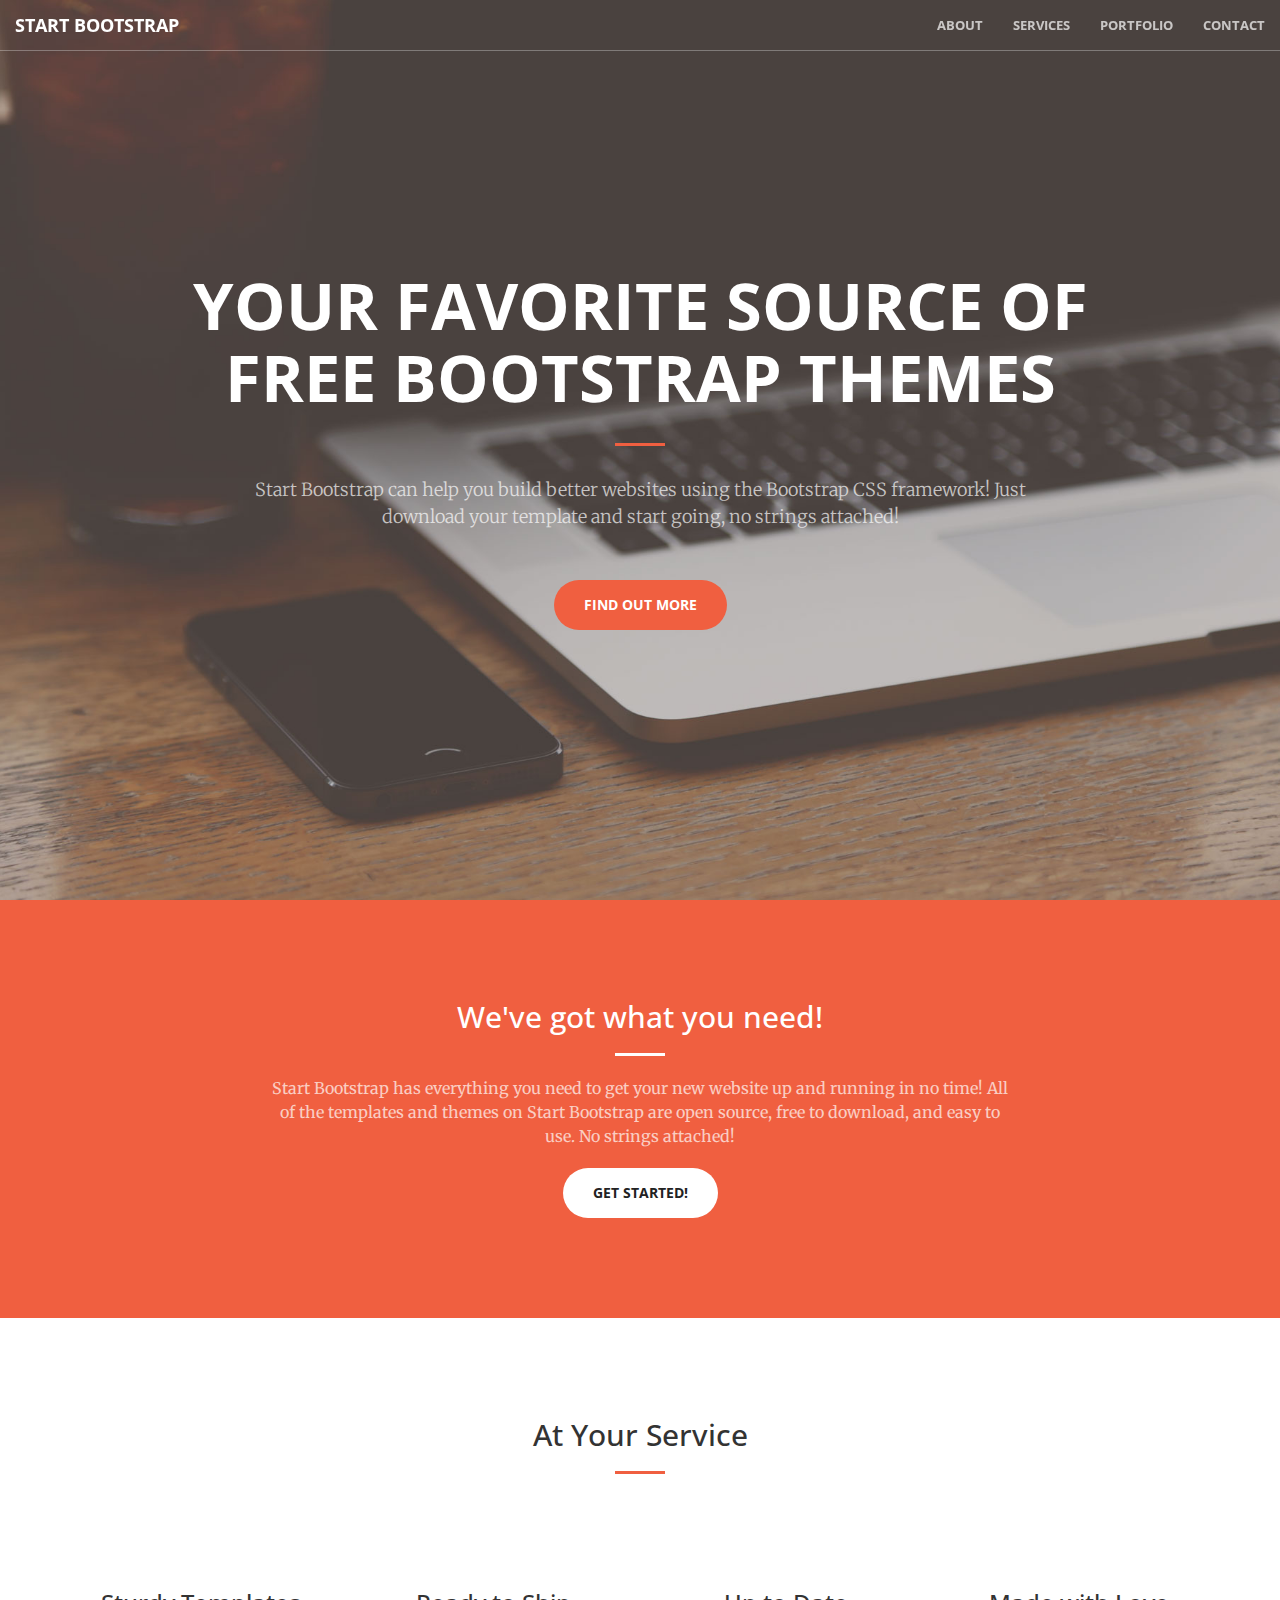
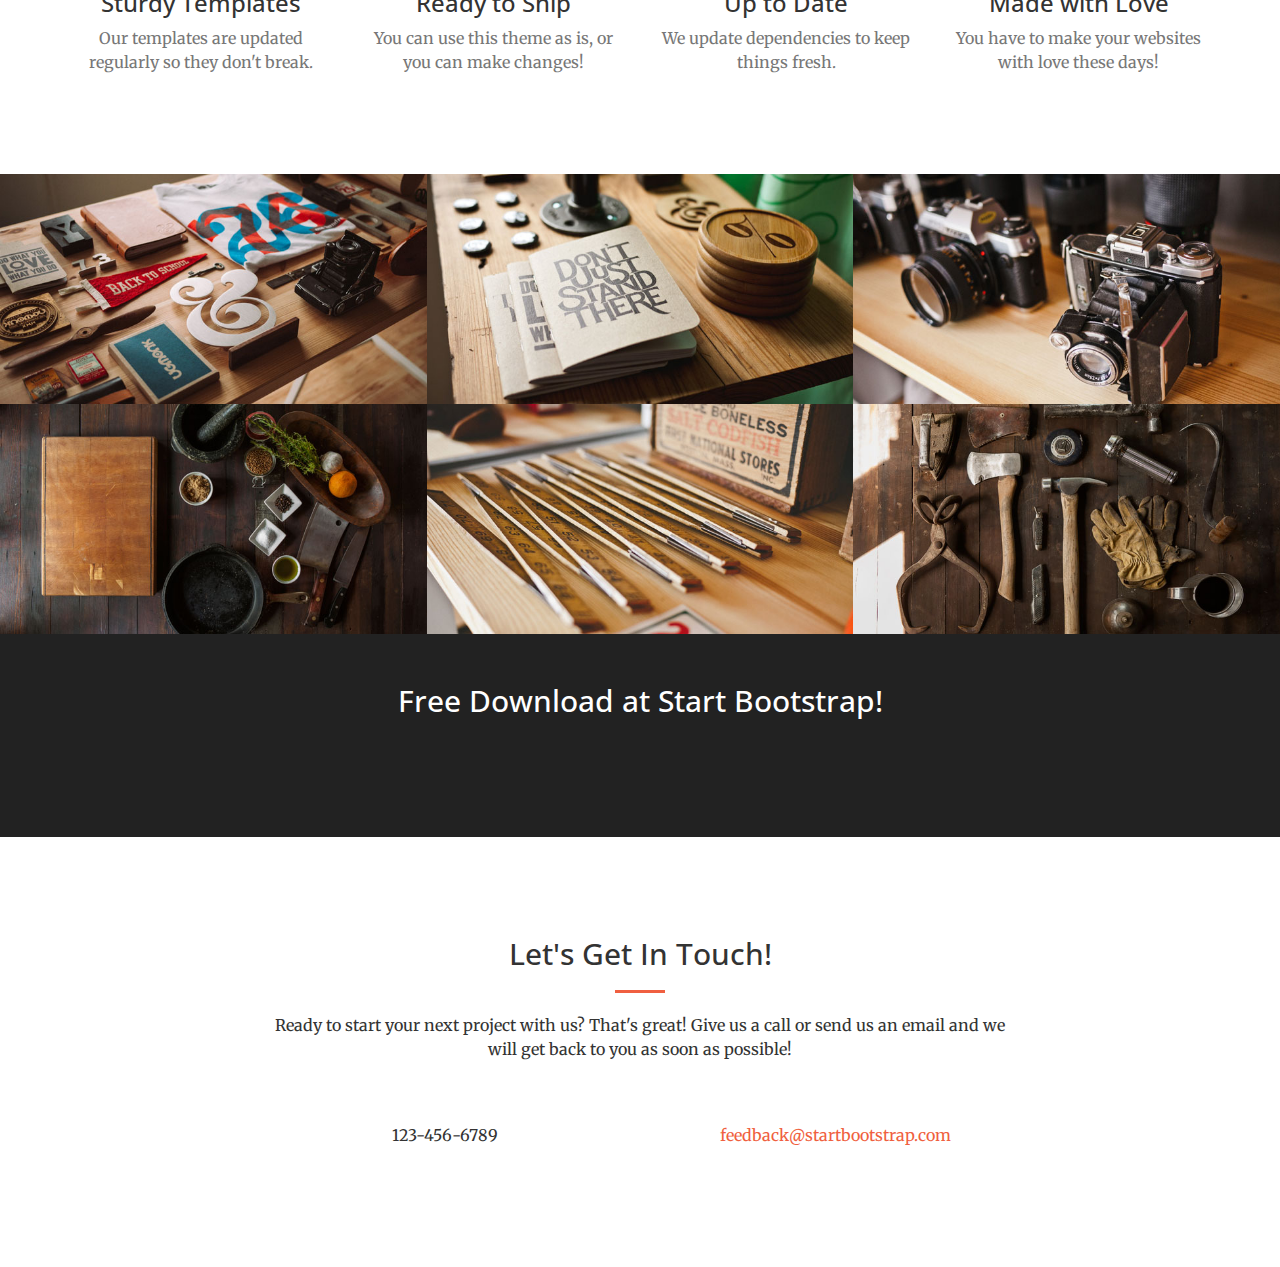
<file: letsspot/index.html>
<!DOCTYPE html>
<html lang="en">

<head>

    <meta charset="utf-8">
    <meta http-equiv="X-UA-Compatible" content="IE=edge">
    <meta name="viewport" content="width=device-width, initial-scale=1">
    <meta name="description" content="">
    <meta name="author" content="">

    <title>Creative - Start Bootstrap Theme</title>

    <!-- Bootstrap Core CSS -->
    <link rel="stylesheet" href="css/bootstrap.min.css" type="text/css">

    <!-- Custom Fonts -->
    <link href='http://fonts.googleapis.com/css?family=Open+Sans:300italic,400italic,600italic,700italic,800italic,400,300,600,700,800' rel='stylesheet' type='text/css'>
    <link href='http://fonts.googleapis.com/css?family=Merriweather:400,300,300italic,400italic,700,700italic,900,900italic' rel='stylesheet' type='text/css'>
    <link rel="stylesheet" href="font-awesome/css/font-awesome.min.css" type="text/css">

    <!-- Plugin CSS -->
    <link rel="stylesheet" href="css/animate.min.css" type="text/css">

    <!-- Custom CSS -->
    <link rel="stylesheet" href="css/creative.css" type="text/css">

    <!-- HTML5 Shim and Respond.js IE8 support of HTML5 elements and media queries -->
    <!-- WARNING: Respond.js doesn't work if you view the page via file:// -->
    <!--[if lt IE 9]>
        <script src="https://oss.maxcdn.com/libs/html5shiv/3.7.0/html5shiv.js"></script>
        <script src="https://oss.maxcdn.com/libs/respond.js/1.4.2/respond.min.js"></script>
    <![endif]-->

</head>

<body id="page-top">

    <nav id="mainNav" class="navbar navbar-default navbar-fixed-top">
        <div class="container-fluid">
            <!-- Brand and toggle get grouped for better mobile display -->
            <div class="navbar-header">
                <button type="button" class="navbar-toggle collapsed" data-toggle="collapse" data-target="#bs-example-navbar-collapse-1">
                    <span class="sr-only">Toggle navigation</span>
                    <span class="icon-bar"></span>
                    <span class="icon-bar"></span>
                    <span class="icon-bar"></span>
                </button>
                <a class="navbar-brand page-scroll" href="#page-top">Start Bootstrap</a>
            </div>

            <!-- Collect the nav links, forms, and other content for toggling -->
            <div class="collapse navbar-collapse" id="bs-example-navbar-collapse-1">
                <ul class="nav navbar-nav navbar-right">
                    <li>
                        <a class="page-scroll" href="#about">About</a>
                    </li>
                    <li>
                        <a class="page-scroll" href="#services">Services</a>
                    </li>
                    <li>
                        <a class="page-scroll" href="#portfolio">Portfolio</a>
                    </li>
                    <li>
                        <a class="page-scroll" href="#contact">Contact</a>
                    </li>
                </ul>
            </div>
            <!-- /.navbar-collapse -->
        </div>
        <!-- /.container-fluid -->
    </nav>

    <header>
        <div class="header-content">
            <div class="header-content-inner">
                <h1>Your Favorite Source of Free Bootstrap Themes</h1>
                <hr>
                <p>Start Bootstrap can help you build better websites using the Bootstrap CSS framework! Just download your template and start going, no strings attached!</p>
                <a href="#about" class="btn btn-primary btn-xl page-scroll">Find Out More</a>
            </div>
        </div>
    </header>

    <section class="bg-primary" id="about">
        <div class="container">
            <div class="row">
                <div class="col-lg-8 col-lg-offset-2 text-center">
                    <h2 class="section-heading">We've got what you need!</h2>
                    <hr class="light">
                    <p class="text-faded">Start Bootstrap has everything you need to get your new website up and running in no time! All of the templates and themes on Start Bootstrap are open source, free to download, and easy to use. No strings attached!</p>
                    <a href="#" class="btn btn-default btn-xl">Get Started!</a>
                </div>
            </div>
        </div>
    </section>

    <section id="services">
        <div class="container">
            <div class="row">
                <div class="col-lg-12 text-center">
                    <h2 class="section-heading">At Your Service</h2>
                    <hr class="primary">
                </div>
            </div>
        </div>
        <div class="container">
            <div class="row">
                <div class="col-lg-3 col-md-6 text-center">
                    <div class="service-box">
                        <i class="fa fa-4x fa-diamond wow bounceIn text-primary"></i>
                        <h3>Sturdy Templates</h3>
                        <p class="text-muted">Our templates are updated regularly so they don't break.</p>
                    </div>
                </div>
                <div class="col-lg-3 col-md-6 text-center">
                    <div class="service-box">
                        <i class="fa fa-4x fa-paper-plane wow bounceIn text-primary" data-wow-delay=".1s"></i>
                        <h3>Ready to Ship</h3>
                        <p class="text-muted">You can use this theme as is, or you can make changes!</p>
                    </div>
                </div>
                <div class="col-lg-3 col-md-6 text-center">
                    <div class="service-box">
                        <i class="fa fa-4x fa-newspaper-o wow bounceIn text-primary" data-wow-delay=".2s"></i>
                        <h3>Up to Date</h3>
                        <p class="text-muted">We update dependencies to keep things fresh.</p>
                    </div>
                </div>
                <div class="col-lg-3 col-md-6 text-center">
                    <div class="service-box">
                        <i class="fa fa-4x fa-heart wow bounceIn text-primary" data-wow-delay=".3s"></i>
                        <h3>Made with Love</h3>
                        <p class="text-muted">You have to make your websites with love these days!</p>
                    </div>
                </div>
            </div>
        </div>
    </section>

    <section class="no-padding" id="portfolio">
        <div class="container-fluid">
            <div class="row no-gutter">
                <div class="col-lg-4 col-sm-6">
                    <a href="#" class="portfolio-box">
                        <img src="img/portfolio/1.jpg" class="img-responsive" alt="">
                        <div class="portfolio-box-caption">
                            <div class="portfolio-box-caption-content">
                                <div class="project-category text-faded">
                                    Category
                                </div>
                                <div class="project-name">
                                    Project Name
                                </div>
                            </div>
                        </div>
                    </a>
                </div>
                <div class="col-lg-4 col-sm-6">
                    <a href="#" class="portfolio-box">
                        <img src="img/portfolio/2.jpg" class="img-responsive" alt="">
                        <div class="portfolio-box-caption">
                            <div class="portfolio-box-caption-content">
                                <div class="project-category text-faded">
                                    Category
                                </div>
                                <div class="project-name">
                                    Project Name
                                </div>
                            </div>
                        </div>
                    </a>
                </div>
                <div class="col-lg-4 col-sm-6">
                    <a href="#" class="portfolio-box">
                        <img src="img/portfolio/3.jpg" class="img-responsive" alt="">
                        <div class="portfolio-box-caption">
                            <div class="portfolio-box-caption-content">
                                <div class="project-category text-faded">
                                    Category
                                </div>
                                <div class="project-name">
                                    Project Name
                                </div>
                            </div>
                        </div>
                    </a>
                </div>
                <div class="col-lg-4 col-sm-6">
                    <a href="#" class="portfolio-box">
                        <img src="img/portfolio/4.jpg" class="img-responsive" alt="">
                        <div class="portfolio-box-caption">
                            <div class="portfolio-box-caption-content">
                                <div class="project-category text-faded">
                                    Category
                                </div>
                                <div class="project-name">
                                    Project Name
                                </div>
                            </div>
                        </div>
                    </a>
                </div>
                <div class="col-lg-4 col-sm-6">
                    <a href="#" class="portfolio-box">
                        <img src="img/portfolio/5.jpg" class="img-responsive" alt="">
                        <div class="portfolio-box-caption">
                            <div class="portfolio-box-caption-content">
                                <div class="project-category text-faded">
                                    Category
                                </div>
                                <div class="project-name">
                                    Project Name
                                </div>
                            </div>
                        </div>
                    </a>
                </div>
                <div class="col-lg-4 col-sm-6">
                    <a href="#" class="portfolio-box">
                        <img src="img/portfolio/6.jpg" class="img-responsive" alt="">
                        <div class="portfolio-box-caption">
                            <div class="portfolio-box-caption-content">
                                <div class="project-category text-faded">
                                    Category
                                </div>
                                <div class="project-name">
                                    Project Name
                                </div>
                            </div>
                        </div>
                    </a>
                </div>
            </div>
        </div>
    </section>

    <aside class="bg-dark">
        <div class="container text-center">
            <div class="call-to-action">
                <h2>Free Download at Start Bootstrap!</h2>
                <a href="#" class="btn btn-default btn-xl wow tada">Download Now!</a>
            </div>
        </div>
    </aside>

    <section id="contact">
        <div class="container">
            <div class="row">
                <div class="col-lg-8 col-lg-offset-2 text-center">
                    <h2 class="section-heading">Let's Get In Touch!</h2>
                    <hr class="primary">
                    <p>Ready to start your next project with us? That's great! Give us a call or send us an email and we will get back to you as soon as possible!</p>
                </div>
                <div class="col-lg-4 col-lg-offset-2 text-center">
                    <i class="fa fa-phone fa-3x wow bounceIn"></i>
                    <p>123-456-6789</p>
                </div>
                <div class="col-lg-4 text-center">
                    <i class="fa fa-envelope-o fa-3x wow bounceIn" data-wow-delay=".1s"></i>
                    <p><a href="mailto:your-email@your-domain.com">feedback@startbootstrap.com</a></p>
                </div>
            </div>
        </div>
    </section>

    <!-- jQuery -->
    <script src="js/jquery.js"></script>

    <!-- Bootstrap Core JavaScript -->
    <script src="js/bootstrap.min.js"></script>

    <!-- Plugin JavaScript -->
    <script src="js/jquery.easing.min.js"></script>
    <script src="js/jquery.fittext.js"></script>
    <script src="js/wow.min.js"></script>

    <!-- Custom Theme JavaScript -->
    <script src="js/creative.js"></script>

</body>

</html>
</file>
<file: letsspot/css/creative.css>
/*!
 * Start Bootstrap - Creative Bootstrap Theme (http://startbootstrap.com)
 * Code licensed under the Apache License v2.0.
 * For details, see http://www.apache.org/licenses/LICENSE-2.0.
 */

html,
body {
    width: 100%;
    height: 100%;
}

body {
    font-family: Merriweather,'Helvetica Neue',Arial,sans-serif;
}

hr {
    max-width: 50px;
    border-color: #f05f40;
    border-width: 3px;
}

hr.light {
    border-color: #fff;
}

a {
    color: #f05f40;
    -webkit-transition: all .35s;
    -moz-transition: all .35s;
    transition: all .35s;
}

a:hover,
a:focus {
    color: #eb3812;
}

h1,
h2,
h3,
h4,
h5,
h6 {
    font-family: 'Open Sans','Helvetica Neue',Arial,sans-serif;
}

p {
    margin-bottom: 20px;
    font-size: 16px;
    line-height: 1.5;
}

.bg-primary {
    background-color: #f05f40;
}

.bg-dark {
    color: #fff;
    background-color: #222;
}

.text-faded {
    color: rgba(255,255,255,.7);
}

section {
    padding: 100px 0;
}

aside {
    padding: 50px 0;
}

.no-padding {
    padding: 0;
}

.navbar-default {
    border-color: rgba(34,34,34,.05);
    font-family: 'Open Sans','Helvetica Neue',Arial,sans-serif;
    background-color: #fff;
    -webkit-transition: all .35s;
    -moz-transition: all .35s;
    transition: all .35s;
}

.navbar-default .navbar-header .navbar-brand {
    text-transform: uppercase;
    font-family: 'Open Sans','Helvetica Neue',Arial,sans-serif;
    font-weight: 700;
    color: #f05f40;
}

.navbar-default .navbar-header .navbar-brand:hover,
.navbar-default .navbar-header .navbar-brand:focus {
    color: #eb3812;
}

.navbar-default .nav > li>a,
.navbar-default .nav>li>a:focus {
    text-transform: uppercase;
    font-size: 13px;
    font-weight: 700;
    color: #222;
}

.navbar-default .nav > li>a:hover,
.navbar-default .nav>li>a:focus:hover {
    color: #f05f40;
}

.navbar-default .nav > li.active>a,
.navbar-default .nav>li.active>a:focus {
    color: #f05f40!important;
    background-color: transparent;
}

.navbar-default .nav > li.active>a:hover,
.navbar-default .nav>li.active>a:focus:hover {
    background-color: transparent;
}

@media(min-width:768px) {
    .navbar-default {
        border-color: rgba(255,255,255,.3);
        background-color: transparent;
    }

    .navbar-default .navbar-header .navbar-brand {
        color: rgba(255,255,255,.7);
    }

    .navbar-default .navbar-header .navbar-brand:hover,
    .navbar-default .navbar-header .navbar-brand:focus {
        color: #fff;
    }

    .navbar-default .nav > li>a,
    .navbar-default .nav>li>a:focus {
        color: rgba(255,255,255,.7);
    }

    .navbar-default .nav > li>a:hover,
    .navbar-default .nav>li>a:focus:hover {
        color: #fff;
    }

    .navbar-default.affix {
        border-color: rgba(34,34,34,.05);
        background-color: #fff;
    }

    .navbar-default.affix .navbar-header .navbar-brand {
        font-size: 14px;
        color: #f05f40;
    }

    .navbar-default.affix .navbar-header .navbar-brand:hover,
    .navbar-default.affix .navbar-header .navbar-brand:focus {
        color: #eb3812;
    }

    .navbar-default.affix .nav > li>a,
    .navbar-default.affix .nav>li>a:focus {
        color: #222;
    }

    .navbar-default.affix .nav > li>a:hover,
    .navbar-default.affix .nav>li>a:focus:hover {
        color: #f05f40;
    }
}

header {
    position: relative;
    width: 100%;
    min-height: auto;
    text-align: center;
    color: #fff;
    background-image: url(../img/header.jpg);
    background-position: center;
    -webkit-background-size: cover;
    -moz-background-size: cover;
    background-size: cover;
    -o-background-size: cover;
}

header .header-content {
    position: relative;
    width: 100%;
    padding: 100px 15px;
    text-align: center;
}

header .header-content .header-content-inner h1 {
    margin-top: 0;
    margin-bottom: 0;
    text-transform: uppercase;
    font-weight: 700;
}

header .header-content .header-content-inner hr {
    margin: 30px auto;
}

header .header-content .header-content-inner p {
    margin-bottom: 50px;
    font-size: 16px;
    font-weight: 300;
    color: rgba(255,255,255,.7);
}

@media(min-width:768px) {
    header {
        min-height: 100%;
    }

    header .header-content {
        position: absolute;
        top: 50%;
        padding: 0 50px;
        -webkit-transform: translateY(-50%);
        -ms-transform: translateY(-50%);
        transform: translateY(-50%);
    }

    header .header-content .header-content-inner {
        margin-right: auto;
        margin-left: auto;
        max-width: 1000px;
    }

    header .header-content .header-content-inner p {
        margin-right: auto;
        margin-left: auto;
        max-width: 80%;
        font-size: 18px;
    }
}

.section-heading {
    margin-top: 0;
}

.service-box {
    margin: 50px auto 0;
    max-width: 400px;
}

@media(min-width:992px) {
    .service-box {
        margin: 20px auto 0;
    }
}

.service-box p {
    margin-bottom: 0;
}

.portfolio-box {
    display: block;
    position: relative;
    margin: 0 auto;
    max-width: 650px;
}

.portfolio-box .portfolio-box-caption {
    display: block;
    position: absolute;
    bottom: 0;
    width: 100%;
    height: 100%;
    text-align: center;
    color: #fff;
    opacity: 0;
    background: rgba(240,95,64,.9);
    -webkit-transition: all .35s;
    -moz-transition: all .35s;
    transition: all .35s;
}

.portfolio-box .portfolio-box-caption .portfolio-box-caption-content {
    position: absolute;
    top: 50%;
    width: 100%;
    text-align: center;
    transform: translateY(-50%);
}

.portfolio-box .portfolio-box-caption .portfolio-box-caption-content .project-category,
.portfolio-box .portfolio-box-caption .portfolio-box-caption-content .project-name {
    padding: 0 15px;
    font-family: 'Open Sans','Helvetica Neue',Arial,sans-serif;
}

.portfolio-box .portfolio-box-caption .portfolio-box-caption-content .project-category {
    text-transform: uppercase;
    font-size: 14px;
    font-weight: 600;
}

.portfolio-box .portfolio-box-caption .portfolio-box-caption-content .project-name {
    font-size: 18px;
}

.portfolio-box:hover .portfolio-box-caption {
    opacity: 1;
}

@media(min-width:768px) {
    .portfolio-box .portfolio-box-caption .portfolio-box-caption-content .project-category {
        font-size: 16px;
    }

    .portfolio-box .portfolio-box-caption .portfolio-box-caption-content .project-name {
        font-size: 22px;
    }
}

.call-to-action h2 {
    margin: 0 auto 20px;
}

.text-primary {
    color: #f05f40;
}

.no-gutter > [class*=col-] {
    padding-right: 0;
    padding-left: 0;
}

.btn-default {
    border-color: #fff;
    color: #222;
    background-color: #fff;
    -webkit-transition: all .35s;
    -moz-transition: all .35s;
    transition: all .35s;
}

.btn-default:hover,
.btn-default:focus,
.btn-default.focus,
.btn-default:active,
.btn-default.active,
.open > .dropdown-toggle.btn-default {
    border-color: #ededed;
    color: #222;
    background-color: #f2f2f2;
}

.btn-default:active,
.btn-default.active,
.open > .dropdown-toggle.btn-default {
    background-image: none;
}

.btn-default.disabled,
.btn-default[disabled],
fieldset[disabled] .btn-default,
.btn-default.disabled:hover,
.btn-default[disabled]:hover,
fieldset[disabled] .btn-default:hover,
.btn-default.disabled:focus,
.btn-default[disabled]:focus,
fieldset[disabled] .btn-default:focus,
.btn-default.disabled.focus,
.btn-default[disabled].focus,
fieldset[disabled] .btn-default.focus,
.btn-default.disabled:active,
.btn-default[disabled]:active,
fieldset[disabled] .btn-default:active,
.btn-default.disabled.active,
.btn-default[disabled].active,
fieldset[disabled] .btn-default.active {
    border-color: #fff;
    background-color: #fff;
}

.btn-default .badge {
    color: #fff;
    background-color: #222;
}

.btn-primary {
    border-color: #f05f40;
    color: #fff;
    background-color: #f05f40;
    -webkit-transition: all .35s;
    -moz-transition: all .35s;
    transition: all .35s;
}

.btn-primary:hover,
.btn-primary:focus,
.btn-primary.focus,
.btn-primary:active,
.btn-primary.active,
.open > .dropdown-toggle.btn-primary {
    border-color: #ed431f;
    color: #fff;
    background-color: #ee4b28;
}

.btn-primary:active,
.btn-primary.active,
.open > .dropdown-toggle.btn-primary {
    background-image: none;
}

.btn-primary.disabled,
.btn-primary[disabled],
fieldset[disabled] .btn-primary,
.btn-primary.disabled:hover,
.btn-primary[disabled]:hover,
fieldset[disabled] .btn-primary:hover,
.btn-primary.disabled:focus,
.btn-primary[disabled]:focus,
fieldset[disabled] .btn-primary:focus,
.btn-primary.disabled.focus,
.btn-primary[disabled].focus,
fieldset[disabled] .btn-primary.focus,
.btn-primary.disabled:active,
.btn-primary[disabled]:active,
fieldset[disabled] .btn-primary:active,
.btn-primary.disabled.active,
.btn-primary[disabled].active,
fieldset[disabled] .btn-primary.active {
    border-color: #f05f40;
    background-color: #f05f40;
}

.btn-primary .badge {
    color: #f05f40;
    background-color: #fff;
}

.btn {
    border: 0;
    border-radius: 300px;
    text-transform: uppercase;
    font-family: 'Open Sans','Helvetica Neue',Arial,sans-serif;
    font-weight: 700;
}

.btn-xl {
    padding: 15px 30px;
}

::-moz-selection {
    text-shadow: none;
    color: #fff;
    background: #222;
}

::selection {
    text-shadow: none;
    color: #fff;
    background: #222;
}

img::selection {
    color: #fff;
    background: 0 0;
}

img::-moz-selection {
    color: #fff;
    background: 0 0;
}

body {
    webkit-tap-highlight-color: #222;
}
</file>
